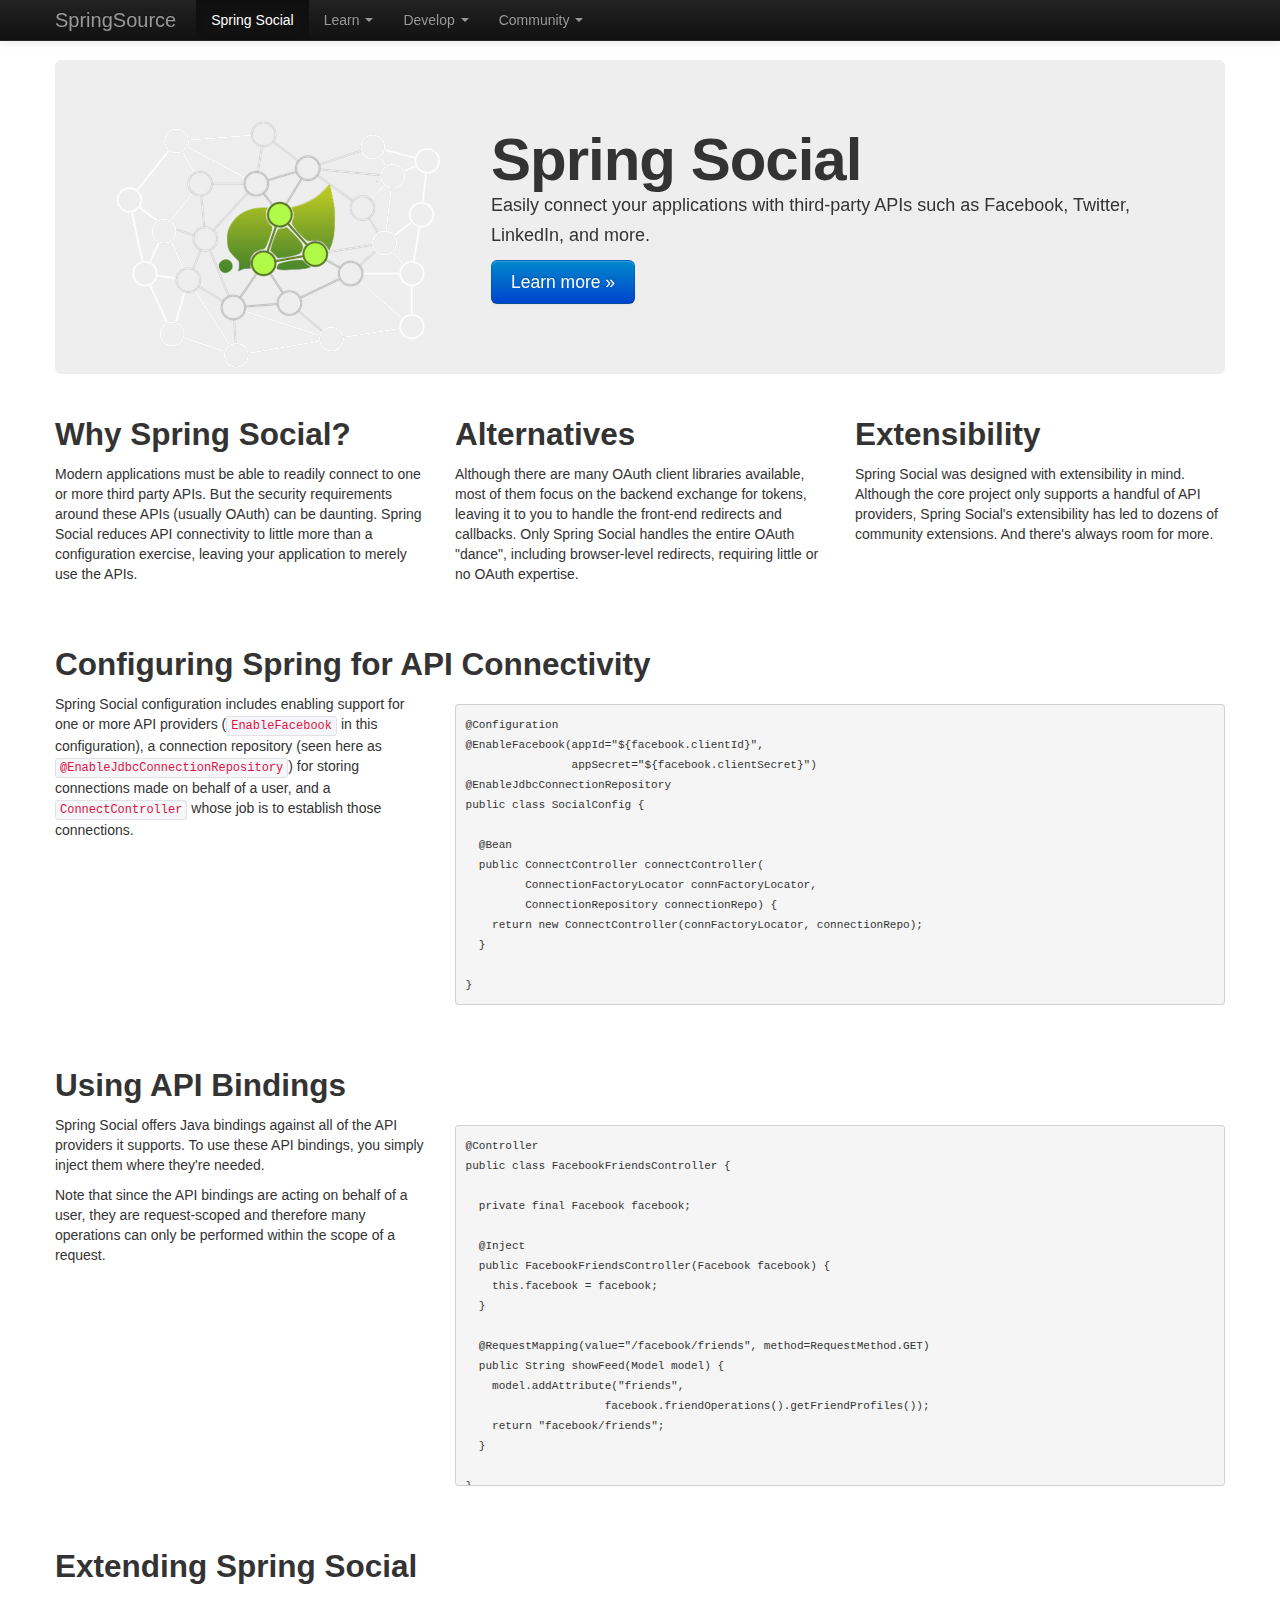
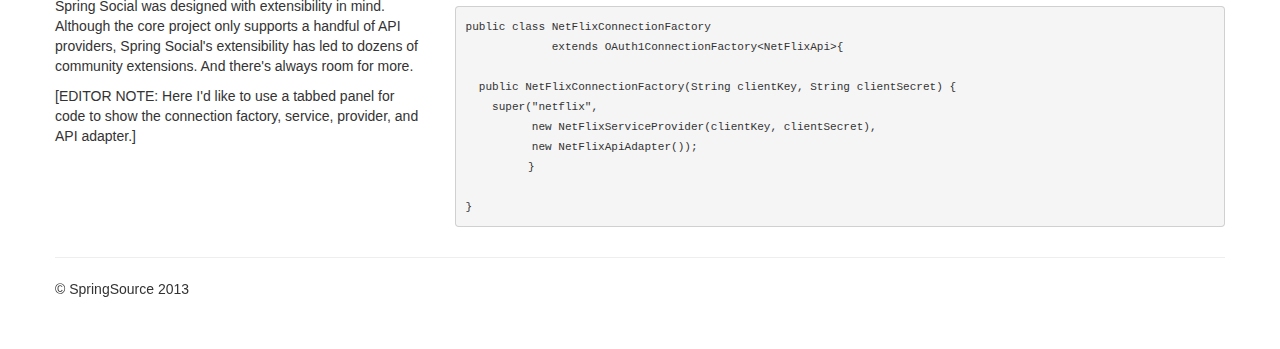
<file: spring-social-page/index.html>
<!DOCTYPE html>
<html lang="en">
  <head>
    <meta charset="utf-8">
    <title>Spring Social</title>
    <meta name="viewport" content="width=device-width, initial-scale=1.0">
    <meta name="description" content="">
    <meta name="author" content="">

    <!-- Le styles -->
    <link href="assets/css/bootstrap.css" rel="stylesheet">
    <style type="text/css">
      body {
        padding-top: 60px;
        padding-bottom: 40px;
      }
    </style>
    <link href="assets/css/bootstrap-responsive.css" rel="stylesheet">

    <!-- HTML5 shim, for IE6-8 support of HTML5 elements -->
    <!--[if lt IE 9]>
      <script src="assets/js/html5shiv.js"></script>
    <![endif]-->

    <!-- Fav and touch icons -->
    <link rel="apple-touch-icon-precomposed" sizes="144x144" href="assets/ico/apple-touch-icon-144-precomposed.png">
    <link rel="apple-touch-icon-precomposed" sizes="114x114" href="assets/ico/apple-touch-icon-114-precomposed.png">
      <link rel="apple-touch-icon-precomposed" sizes="72x72" href="assets/ico/apple-touch-icon-72-precomposed.png">
                    <link rel="apple-touch-icon-precomposed" href="assets/ico/apple-touch-icon-57-precomposed.png">
                                   <link rel="shortcut icon" href="assets/ico/favicon.png">
  </head>

  <body>

    <div class="navbar navbar-inverse navbar-fixed-top">
      <div class="navbar-inner">
        <div class="container">
          <button type="button" class="btn btn-navbar" data-toggle="collapse" data-target=".nav-collapse">
            <span class="icon-bar"></span>
            <span class="icon-bar"></span>
            <span class="icon-bar"></span>
          </button>
          <a class="brand" href="#">SpringSource</a>
          <div class="nav-collapse collapse">
            <ul class="nav">
              <li class="active"><a href="#">Spring Social</a></li>
              <li class="dropdown">
                <a href="#" class="dropdown-toggle" data-toggle="dropdown">Learn <b class="caret"></b></a>
                <ul class="dropdown-menu">
                  <li><a href="#">Reference Docs</a></li>
                  <li><a href="#">API Docs</a></li>
                  <li><a href="#">Tutorials</a></li>
                  <li class="nav-header">Videos</li>
                </ul>
              </li>
              <li class="dropdown">
                <a href="#" class="dropdown-toggle" data-toggle="dropdown">Develop <b class="caret"></b></a>
                <ul class="dropdown-menu">
                  <li><a href="#">Catalyst</a></li>
                  <li><a href="#">Samples</a></li>
                  <li><a href="#">GitHub Project</a></li>
                </ul>
              </li>
              <li class="dropdown">
                <a href="#" class="dropdown-toggle" data-toggle="dropdown">Community <b class="caret"></b></a>
                <ul class="dropdown-menu">
                  <li><a href="#">StackOverflow</a></li>
                  <li><a href="#">Community Extensions</a></li>
                </ul>
              </li>
            </ul>
          </div><!--/.nav-collapse -->
        </div>
      </div>
    </div>

    <div class="container">

      <!-- Main hero unit for a primary marketing message or call to action -->
      <div class="hero-unit">
        <img src="assets/img/Untitled.png" style="float:left;margin-right: 50px;">
        <h1>Spring Social</h1>
        <p>Easily connect your applications with third-party APIs such as Facebook, Twitter, LinkedIn, and more.</p>
        <p><a href="#" class="btn btn-primary btn-large">Learn more &raquo;</a></p>
      </div>

      <!-- Example row of columns -->
      <div class="row">
        <div class="span4">
          <h2>Why Spring Social?</h2>
          <p>
            Modern applications must be able to readily connect to one or more third party APIs.
            But the security requirements around these APIs (usually OAuth) can be daunting.
            Spring Social reduces API connectivity to little more than a configuration exercise, leaving your application to merely use the APIs.
          </p>
        </div>
        <div class="span4">
          <h2>Alternatives</h2>
          <p>Although there are many OAuth client libraries available, most of them focus on the backend exchange for tokens, leaving it to you to handle the front-end redirects and callbacks. Only Spring Social handles the entire OAuth "dance", including browser-level redirects, requiring little or no OAuth expertise.</p>
       </div>
        <div class="span4">
          <h2>Extensibility</h2>
          <p>Spring Social was designed with extensibility in mind. Although the core project only supports a handful of API providers, Spring Social's extensibility has led to dozens of community extensions. And there's always room for more.</p>
        </div>
      </div>

      <br><br>

      <div class="row">
        <div class="span12">
          <h2>Configuring Spring for API Connectivity</h2>
        </div>
      </div>
      <div class="row">
        <div class="span4">
          <p>Spring Social configuration includes enabling support for one or more API providers (<code>EnableFacebook</code> in this configuration), a connection repository (seen here as <code>@EnableJdbcConnectionRepository</code>) for storing connections made on behalf of a user, and a <code>ConnectController</code> whose job is to establish those connections.</p>
       </div>
       <div class="span8">
         <p>
           <pre class="pre-scrollable"><small>@Configuration
@EnableFacebook(appId="${facebook.clientId}", 
                appSecret="${facebook.clientSecret}")
@EnableJdbcConnectionRepository
public class SocialConfig {

  @Bean
  public ConnectController connectController(
         ConnectionFactoryLocator connFactoryLocator,
         ConnectionRepository connectionRepo) {
    return new ConnectController(connFactoryLocator, connectionRepo);
  }

}</small></pre>
         </p>
       </div>

      </div>

      <br><br>
      <div class="row">
        <div class="span12">
          <h2>Using API Bindings</h2>
        </div>
      </div>
      <div class="row">
        <div class="span4">
         <p>Spring Social offers Java bindings against all of the API providers it supports.
           To use these API bindings, you simply inject them where they're needed.</p>
         <p>Note that since the API bindings are acting on behalf of a user, they are
           request-scoped and therefore many operations can only be performed within the scope of a request.</p>
        </div>
        <div class="span8">
          <p>
            <pre class="pre-scrollable"><small>@Controller
public class FacebookFriendsController {

  private final Facebook facebook;

  @Inject
  public FacebookFriendsController(Facebook facebook) {
    this.facebook = facebook;
  }

  @RequestMapping(value="/facebook/friends", method=RequestMethod.GET)
  public String showFeed(Model model) {
    model.addAttribute("friends", 
                     facebook.friendOperations().getFriendProfiles());
    return "facebook/friends";
  }

}</small></pre>
          </p>
        </div>
      </div>

      <br><br>
      <div class="row">
        <div class="span12">
          <h2>Extending Spring Social</h2>
        </div>
      </div>
      <div class="row">
        <div class="span4">
          <p>Spring Social was designed with extensibility in mind. Although the core project only supports a handful of API providers, Spring Social's extensibility has led to dozens of community extensions. And there's always room for more.</p>
          <p>[EDITOR NOTE: Here I'd like to use a tabbed panel for code to show the connection factory, service, provider, and API adapter.]</p>
        </div>
        <div class="span8">
          <p>
            <pre class="pre-scrollable"><small>public class NetFlixConnectionFactory 
             extends OAuth1ConnectionFactory&lt;NetFlixApi&gt;{

  public NetFlixConnectionFactory(String clientKey, String clientSecret) {
    super("netflix", 
          new NetFlixServiceProvider(clientKey, clientSecret), 
          new NetFlixApiAdapter());
	}

}</small></pre>
          </p>
        </div>
      </div>

      <hr>
      <footer>
        <p>&copy; SpringSource 2013</p>
      </footer>

    </div> <!-- /container -->

    <!-- Le javascript
    ================================================== -->
    <!-- Placed at the end of the document so the pages load faster -->
    <script src="http://code.jquery.com/jquery-1.9.1.min.js"></script>
    <script src="assets/js/bootstrap.js"></script>

  </body>
</html>
</file>
